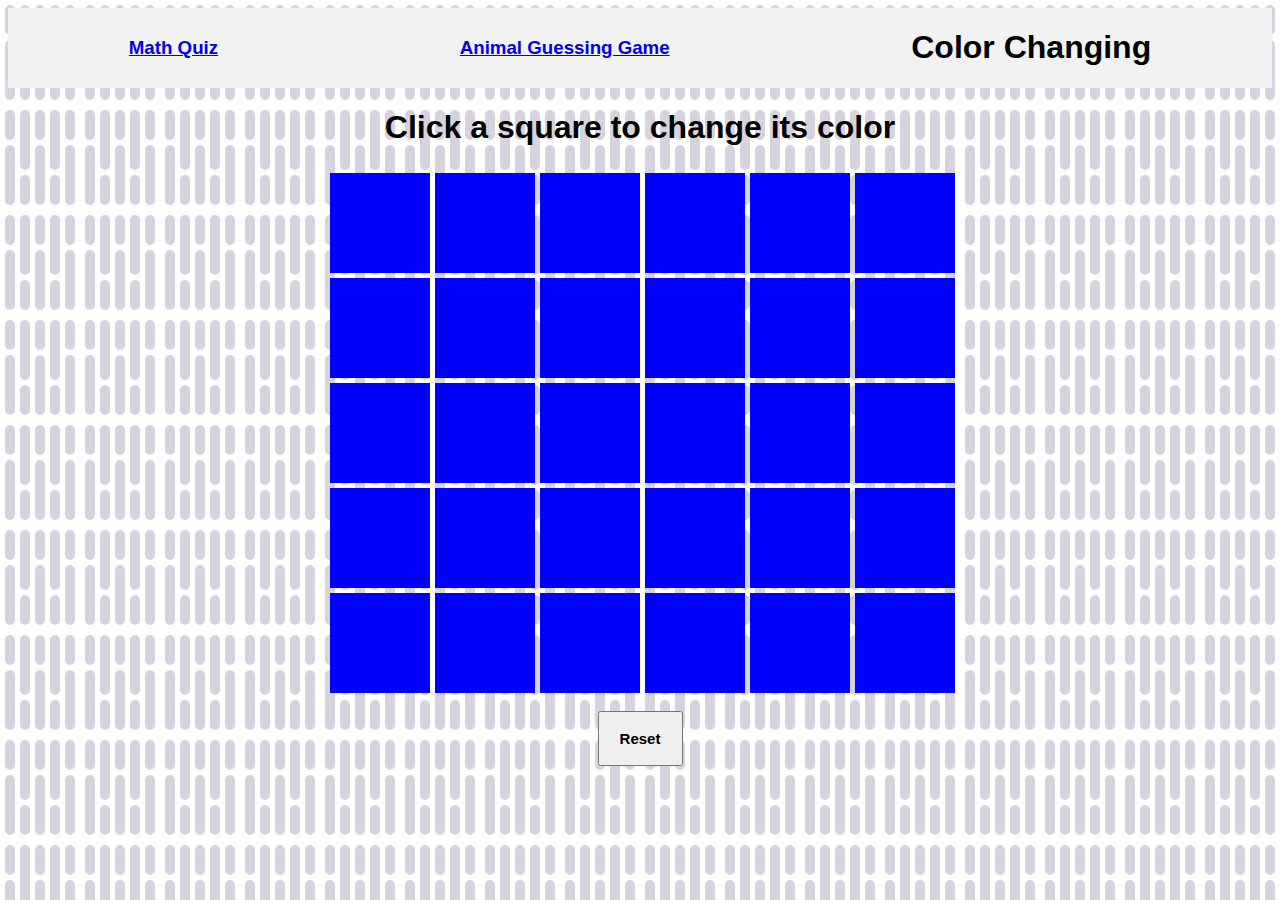
<file: index.html>
<html>
	<head>
		<title>Color Change</title>
	<link rel="stylesheet" type="text/css" href="css/main.css">
	<link rel="stylesheet" type="text/css" href="css/colorChange.css">	
	</head>
	<body>
		<div class="header">
			<h3><a href="mathQuiz.html">Math Quiz</a></h3>
			<h3><a href="animalGuessing.html">Animal Guessing Game</a></h3>
			<h1>Color Changing</h1>
		</div>
		<div class='title'>
		<h1>Click a square to change its color</h1>
		</div>
		<div class="main">
			<div class='row'>
				<div id='1' class='square' onclick="colorBtnClick(this.id)"> 
				</div>
				<div  id='2' class='square' onclick="colorBtnClick(this.id)"> 
				</div>
				<div  id='3' class='square' onclick="colorBtnClick(this.id)"> 
				</div>
				<div  id='4' class='square' onclick="colorBtnClick(this.id)"> 
				</div>
				<div  id='5' class='square' onclick="colorBtnClick(this.id)"> 
				</div>
				<div  id='5a' class='square' onclick="colorBtnClick(this.id)"> 
				</div>
			</div>
			<div class='row'>
				<div  id='6' class='square' onclick="colorBtnClick(this.id)">
				</div>
				<div  id='7' class='square' onclick="colorBtnClick(this.id)">
				</div>
				<div  id='8' class='square' onclick="colorBtnClick(this.id)">
				</div>
				<div  id='9' class='square' onclick="colorBtnClick(this.id)">
				</div>
				<div  id='10' class='square' onclick="colorBtnClick(this.id)">
				</div>	
				<div  id='10a' class='square' onclick="colorBtnClick(this.id)">
				</div>
			</div>
			<div class='row'>
				<div  id='11' class='square' onclick="colorBtnClick(this.id)">
				</div>
				<div id='12'  class='square' onclick="colorBtnClick(this.id)">
				</div>
				<div id='13'  class='square' onclick="colorBtnClick(this.id)">
				</div>
				<div  id='14' class='square' onclick="colorBtnClick(this.id)">
				</div>
				<div  id='15' class='square' onclick="colorBtnClick(this.id)">
				</div>	
				<div  id='15a' class='square' onclick="colorBtnClick(this.id)">
				</div>
			</div>
			<div class='row'>
				<div  id='16' class='square' onclick="colorBtnClick(this.id)">
				</div>
				<div  id='17' class='square' onclick="colorBtnClick(this.id)">
				</div>
				<div id='18'  class='square' onclick="colorBtnClick(this.id)">
				</div>
				<div  id='19' class='square' onclick="colorBtnClick(this.id)">
				</div>
				<div  id='20' class='square' onclick="colorBtnClick(this.id)">
				</div>	
				<div  id='20a' class='square' onclick="colorBtnClick(this.id)">
				</div>
			</div>
			<div class='row'>
				<div  id='21' class='square' onclick="colorBtnClick(this.id)">
				</div>
				<div  id='22' class='square' onclick="colorBtnClick(this.id)">
				</div>
				<div id='23'  class='square' onclick="colorBtnClick(this.id)">
				</div>
				<div  id='24' class='square' onclick="colorBtnClick(this.id)">
				</div>
				<div id='25'  class='square' onclick="colorBtnClick(this.id)">
				</div>
				<div  id='25a' class='square' onclick="colorBtnClick(this.id)">
				</div>
			</div>			
		</div>
		<br>
		<div class="row"><button onclick='location.reload()'>Reset</button></div>
		<script src="js/colorChange.js"></script>		
	</body>
</html>
</file>
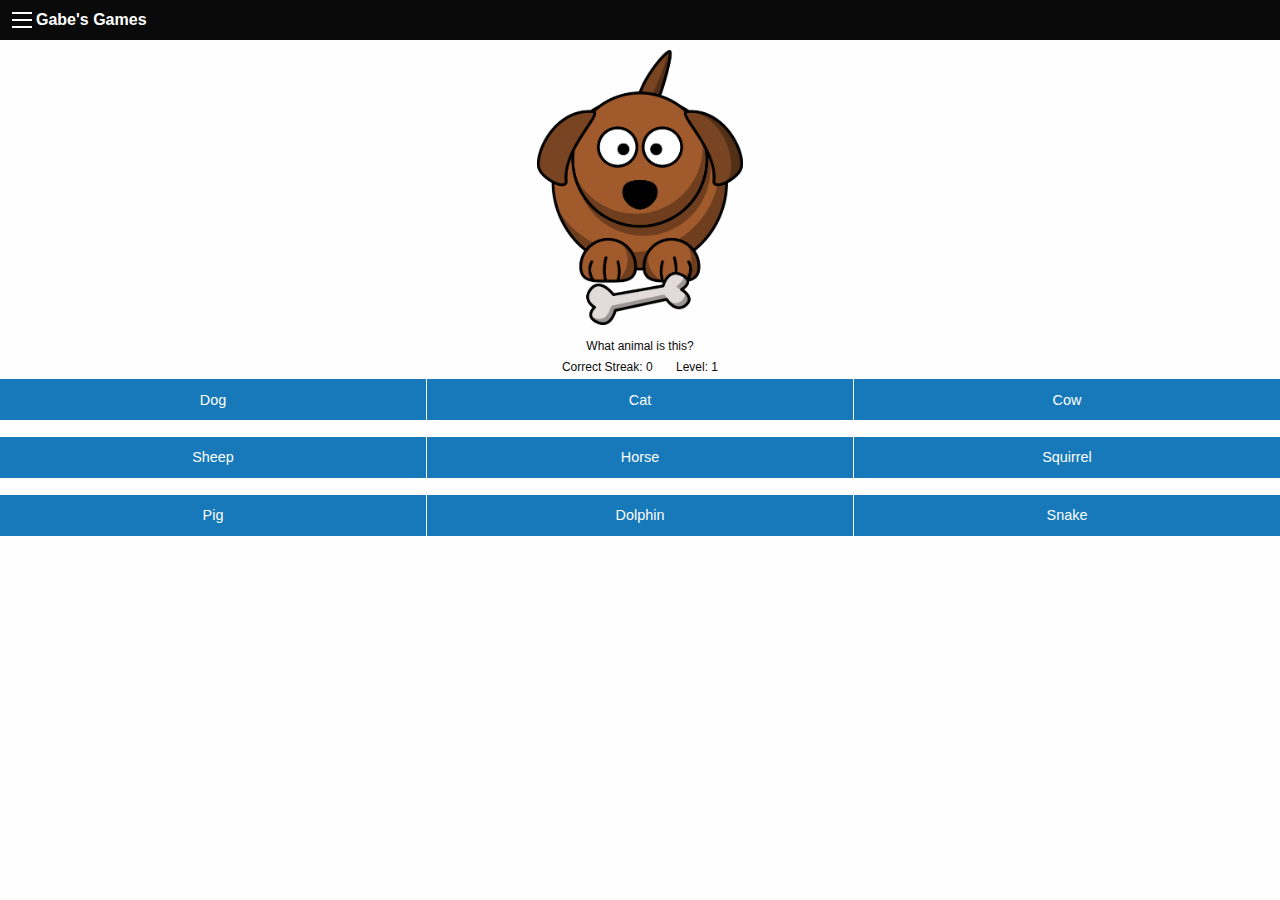
<file: animalGuessing.html>
<!DOCTYPE html>
<html>
<head>
    <meta charset="utf-8" />
    <meta http-equiv="X-UA-Compatible" content="IE=edge">
    <title>Animal Guessing Game</title>
    <meta name="viewport" content="width=device-width, initial-scale=1">
    <link rel="stylesheet" href="css/css/foundation.css">
    <link rel="stylesheet" href="css/animalGuessing.css">

</head>
<body>
    <nav>
        <div class="title-bar" data-responsive-toggle="example-menu" data-hide-for="extra-large">
            <button class="menu-icon" type="button" data-toggle="example-menu"></button>
            <div class="title-bar-title">Gabe's Games</div>
        </div>

        <div class="top-bar" id="example-menu">
             <div class="top-bar-left"> 
                 <ul class="dropdown menu vertical" data-dropdown-menu>
                    <li><a href="#">Animal Guessing</a></li>
                    <li><a href="mathQuiz.html">Math Racer</a></li>
                    <li><a href="candyLand.html">Candy Land Cards</a></li>
                    <li><a href="index.html">Color Squares</a></li>
                    <li><a href="PaperAdventure.html">Paper Adventure</a></li>
                    <li><a href="restaurant.html">Restaurant Picker</a></li>
                </ul> 
            </div>
        </div>
    </nav> 

    <div class="pad-10">
        <img src="images/dog.png" alt="woof woof" id="animalImg" title="dog">
    </div>
    <div class="center-div">
        <p class="center-p" id="feedback">What animal is this?</p>
        <p class="center-p">Correct Streak: <span id="streak">0</span>&nbsp;&nbsp;&nbsp;&nbsp;&nbsp;&nbsp;&nbsp;Level: <span id="level">1</span></p>
    </div>
    <div class="button-group expanded">
        <button class="button" onclick="animalBtnClick('dog')">Dog</button>
        <button class="button" onclick="animalBtnClick('cat')">Cat</button>
        <button class="button" onclick="animalBtnClick('cow')">Cow</button>
    </div>
    <div class="button-group expanded">
        <button class="button" onclick="animalBtnClick('sheep')">Sheep</button>
        <button class="button" onclick="animalBtnClick('horse')">Horse</button>
        <button class="button" onclick="animalBtnClick('squirrel')">Squirrel</button>
    </div>
    <div class="button-group expanded">
        <button class="button" onclick="animalBtnClick('pig')">Pig</button>
        <button class="button" onclick="animalBtnClick('dolphin')">Dolphin</button>
        <button class="button" onclick="animalBtnClick('snake')">Snake</button>
    </div>

    <div>		
        <audio id='animalSound'></audio>
    </div>

    <script src="js/vendor/jquery.js"></script>
    <script src="js/vendor/what-input.js"></script>
    <script src="js/vendor/foundation.js"></script>
    <script src="js/animalGuessing.js"></script>
</body>
</html>
</file>
<file: css/main.css>
body {
	font-family: sans-serif;
	/*background-color: #DFDBE5;*/
	background-image: url("data:image/svg+xml,%3Csvg xmlns='http://www.w3.org/2000/svg' width='80' height='105' viewBox='0 0 80 105'%3E%3Cg fill-rule='evenodd'%3E%3Cg id='death-star' fill='%239C92AC' fill-opacity='0.4'%3E%3Cpath d='M20 10a5 5 0 0 1 10 0v50a5 5 0 0 1-10 0V10zm15 35a5 5 0 0 1 10 0v50a5 5 0 0 1-10 0V45zM20 75a5 5 0 0 1 10 0v20a5 5 0 0 1-10 0V75zm30-65a5 5 0 0 1 10 0v50a5 5 0 0 1-10 0V10zm0 65a5 5 0 0 1 10 0v20a5 5 0 0 1-10 0V75zM35 10a5 5 0 0 1 10 0v20a5 5 0 0 1-10 0V10zM5 45a5 5 0 0 1 10 0v50a5 5 0 0 1-10 0V45zm0-35a5 5 0 0 1 10 0v20a5 5 0 0 1-10 0V10zm60 35a5 5 0 0 1 10 0v50a5 5 0 0 1-10 0V45zm0-35a5 5 0 0 1 10 0v20a5 5 0 0 1-10 0V10z' /%3E%3C/g%3E%3C/g%3E%3C/svg%3E");
}
.header {
	display: flex;
	justify-content: space-around;
	align-items: center;
	background-color: #f2f2f2;
}
button {
	width:85px;
	height:55px;
	font-weight:bold;
	font-size: 15px;
}
</file>
<file: css/colorChange.css>
.main {
	display: flex;
	flex-direction: column;
	justify-content: space-around;
	align-items: stretch;
}
.square {	
	height:100px;
	width:100px;
	display: flex;
	background-color: blue;
	margin-top: 5px;
	margin-left: 5px;
}
.title {
	display: flex;
	justify-content: space-around;
	align-items: center;
}
.row {
	display: flex;
	justify-content: center;	
}
</file>
<file: css/animalGuessing.css>
.yellow {
    border: 1px solid yellow;
}

.blue {
    border: 1px solid blue;
}

img {
    height: 275px;
    margin: auto;
    display: block;
}

.pad-10 {
    padding: 10px;
}

.top-bar {
    /* z-index: 3; */
    position: absolute;
}

.center-div {
    margin: auto;
    width: 95%;
}

.center-p {
    text-align: center;
    margin: 2px 2px 2px 2px;
    font-size: .75em;
}
</file>
